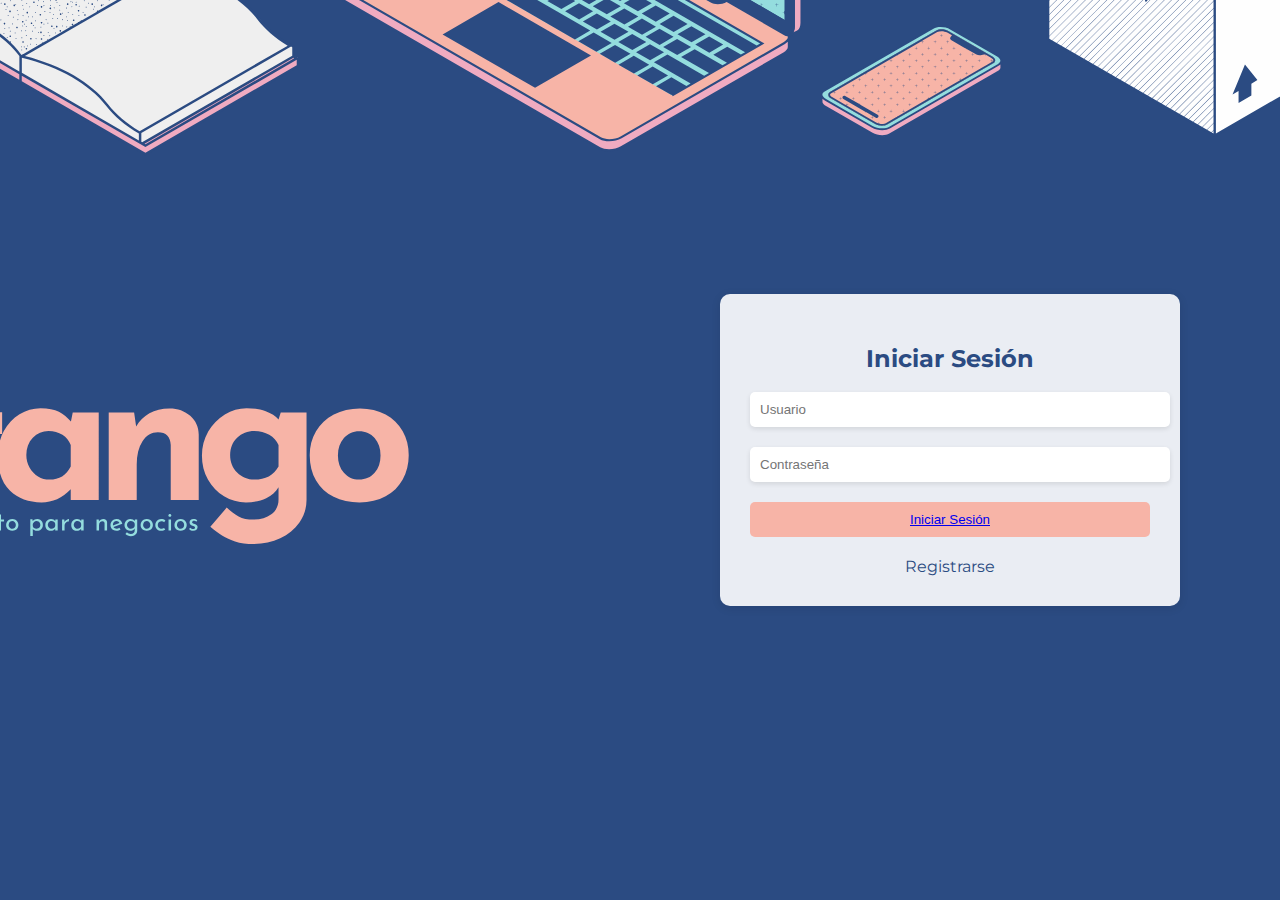
<file: index.html>
<!DOCTYPE html>
<html lang="es">
<head>
    <meta charset="UTF-8">
    <meta name="viewport" content="width=device-width, initial-scale=1.0">
    <title>Iniciar Sesión</title>
    <link href="https://fonts.googleapis.com/css2?family=Montserrat:wght@400;700&display=swap" rel="stylesheet">
    <link rel="stylesheet" href="styles.css">
</head>
<body>
    <div class="login-container">
        <div class="login-form">
            <h2>Iniciar Sesión</h2>
            <form>
                <div class="input-container">
                    <input type="text" placeholder="Usuario" required>
                </div>
                <div class="input-container">
                    <input type="password" placeholder="Contraseña" required>
                </div>
                <button type="submit"><a href="lobby/lobby.html">Iniciar Sesión</a></button>
            </form>
            <div class="options">
                <a href="#">Registrarse</a>
            </div>
        </div>
    </div>
    <script>
        // Función para manejar el envío del formulario
        function handleSubmit() {
            // Puedes realizar validaciones o lógica de autenticación aquí

            // Redirigir a la página de lobby después de iniciar sesión correctamente
            window.location.href = 'lobby.html';

            // Devuelve false para evitar que el formulario se envíe de forma predeterminada
            return false;
        }

        // Agregar evento de escucha para la tecla "Enter" en los campos de entrada
        document.getElementById('loginForm').addEventListener('keydown', function(event) {
            // Verificar si la tecla presionada es "Enter" (código de tecla 13)
            if (event.key === 'Enter') {
                // Enviar el formulario
                handleSubmit();
            }
        });
    </script>
</body>
</html>
</file>
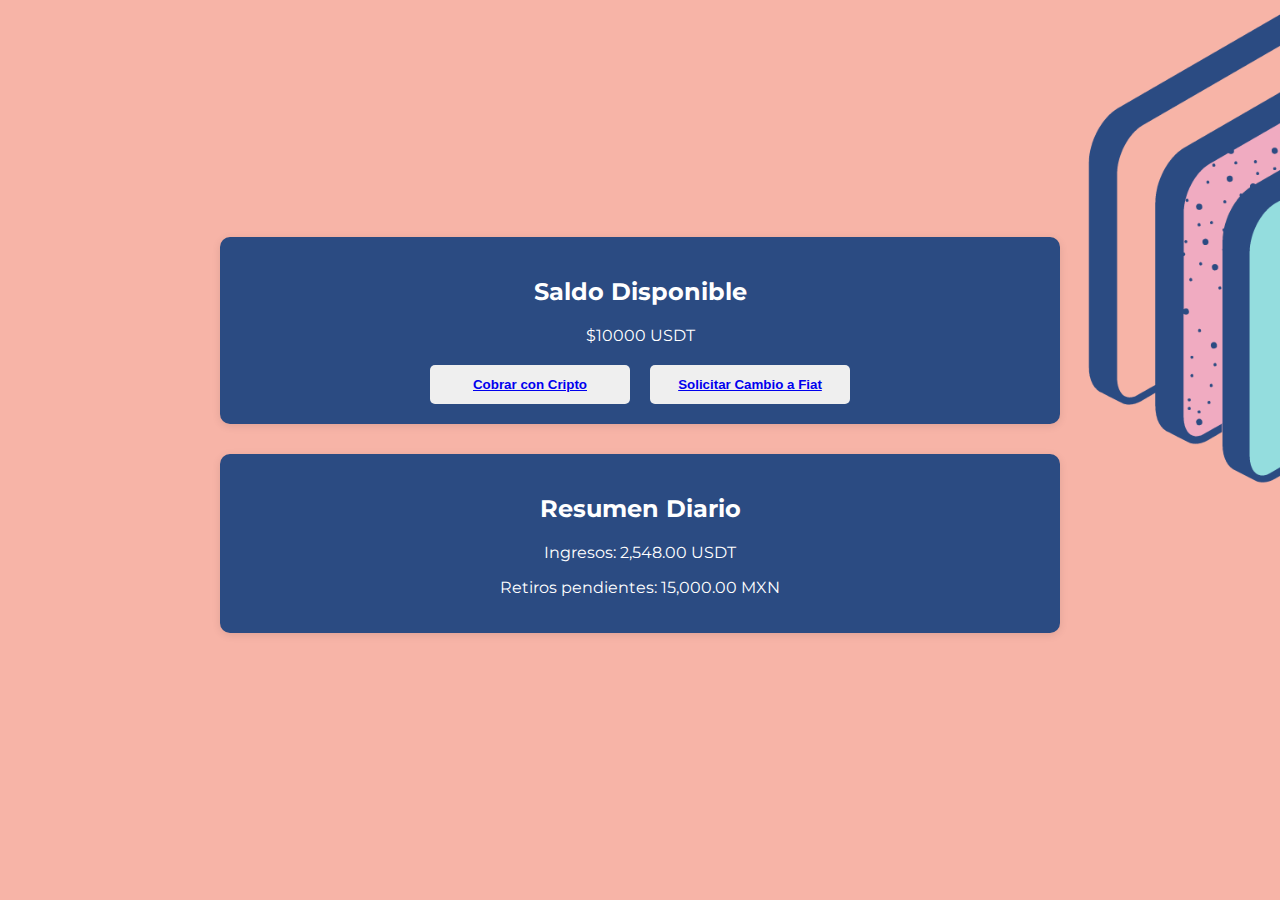
<file: lobby/lobby.html>
<!DOCTYPE html>
<html lang="es">
<head>
    <meta charset="UTF-8">
    <meta name="viewport" content="width=device-width, initial-scale=1.0">
    <title>Lobby - Saldo disponible</title>
    <link href="https://fonts.googleapis.com/css2?family=Montserrat:wght@400;700&display=swap" rel="stylesheet">
    <link rel="stylesheet" href="lstyles.css">
</head>
<body>
    <div class="lobby-container">
        <div class="saldo">
            <h2>Saldo Disponible</h2>
            <div id="saldoDisplay" class="saldo-amount">$10,000 USDT</div>
            <div class="acciones">
                <button><a href="cobrar/cobrar.html">Cobrar con Cripto</a></button>
                <button><a href="fiat/fiat.html">Solicitar Cambio a Fiat</a></button>
            </div>
        </div>
    
        <div class="resumen">
            <h2>Resumen Diario</h2>
            <div class="summary-content">
                <p>Ingresos: <span id="ingresosPlaceholder">2,548.00 USDT</span></p>
                <p>Retiros pendientes: <span id="retirosPlaceholder">15,000.00 MXN</span></p>
                
            </div>
        </div>
    </div>
    
    <script src="fiat/shared.js"></script>
    <script>
        // Ejemplo de actualización dinámica del saldo
        document.getElementById('saldoDisplay').textContent = '$' + saldoDisponible + " USDT";
    </script>
</file>
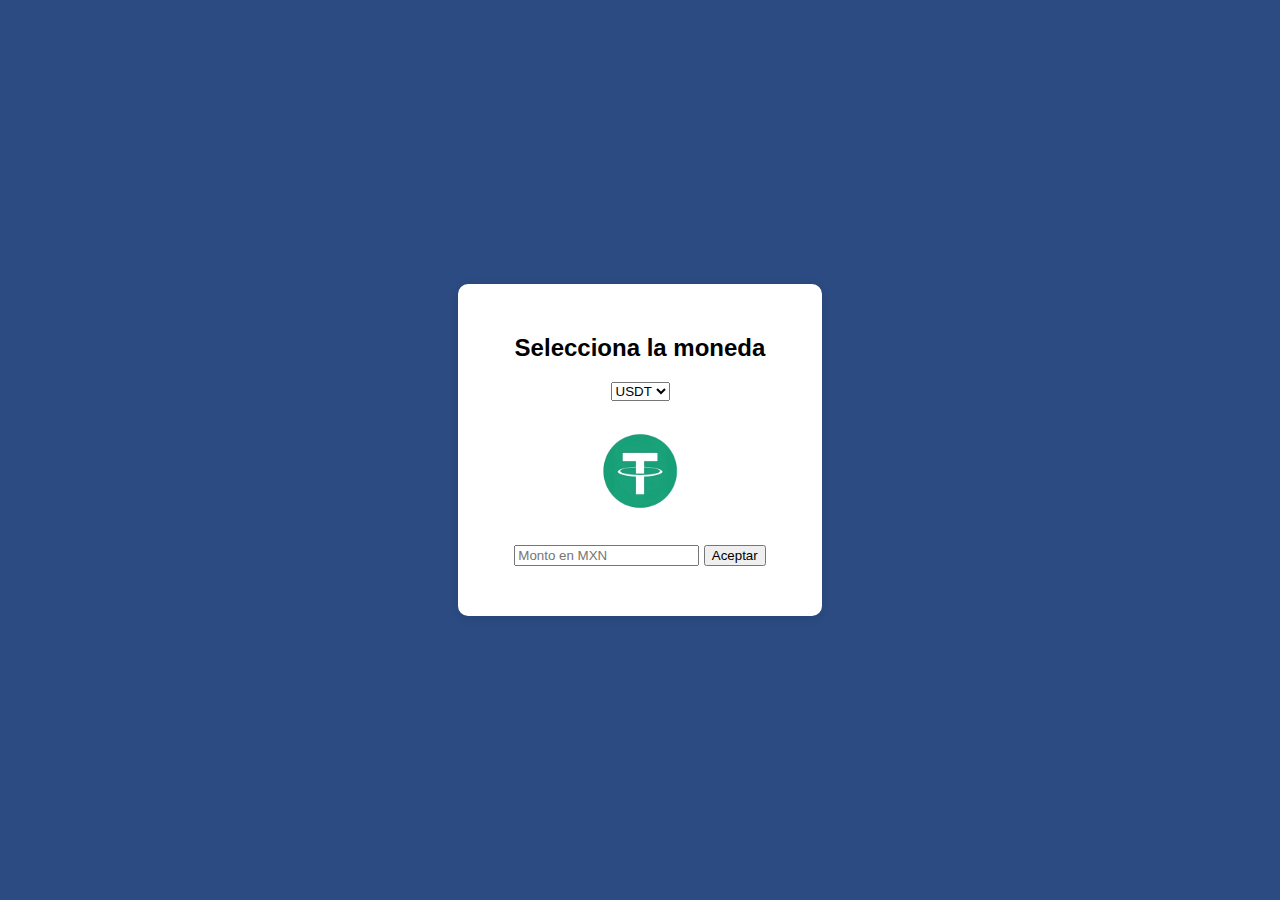
<file: lobby/cobrar/cobrar.html>
<!DOCTYPE html>
<html lang="es">
<head>
    <meta charset="UTF-8">
    <meta name="viewport" content="width=device-width, initial-scale=1.0">
    <title>Cobrar con Cripto</title>
    <link rel="stylesheet" href="cobrar.css">
</head>
<body>
    <div class="cobrar-container">
        <div class="cobrar-content">
            <h2>Selecciona la moneda</h2>
            <select id="monedaSelect">
                <option value="usdt">USDT</option>
                <option value="btc">BTC</option>
                <option value="eth">ETH</option>
            </select>
            <div class="imagen-container">
                <img id="monedaImagen" src="" alt="Moneda" />
            </div>
            <input type="number" id="montoMXN" placeholder="Monto en MXN" min="0" step="0.01" required>
            <button id="aceptarButton">Aceptar</button>
            <div id="codigoQrContainer" class="codigo-qr-container"></div>
            <p id="conversionResultado"></p>
        </div>
    </div>

    <script src="cobrar.js"></script>
</body>
</html>
</file>
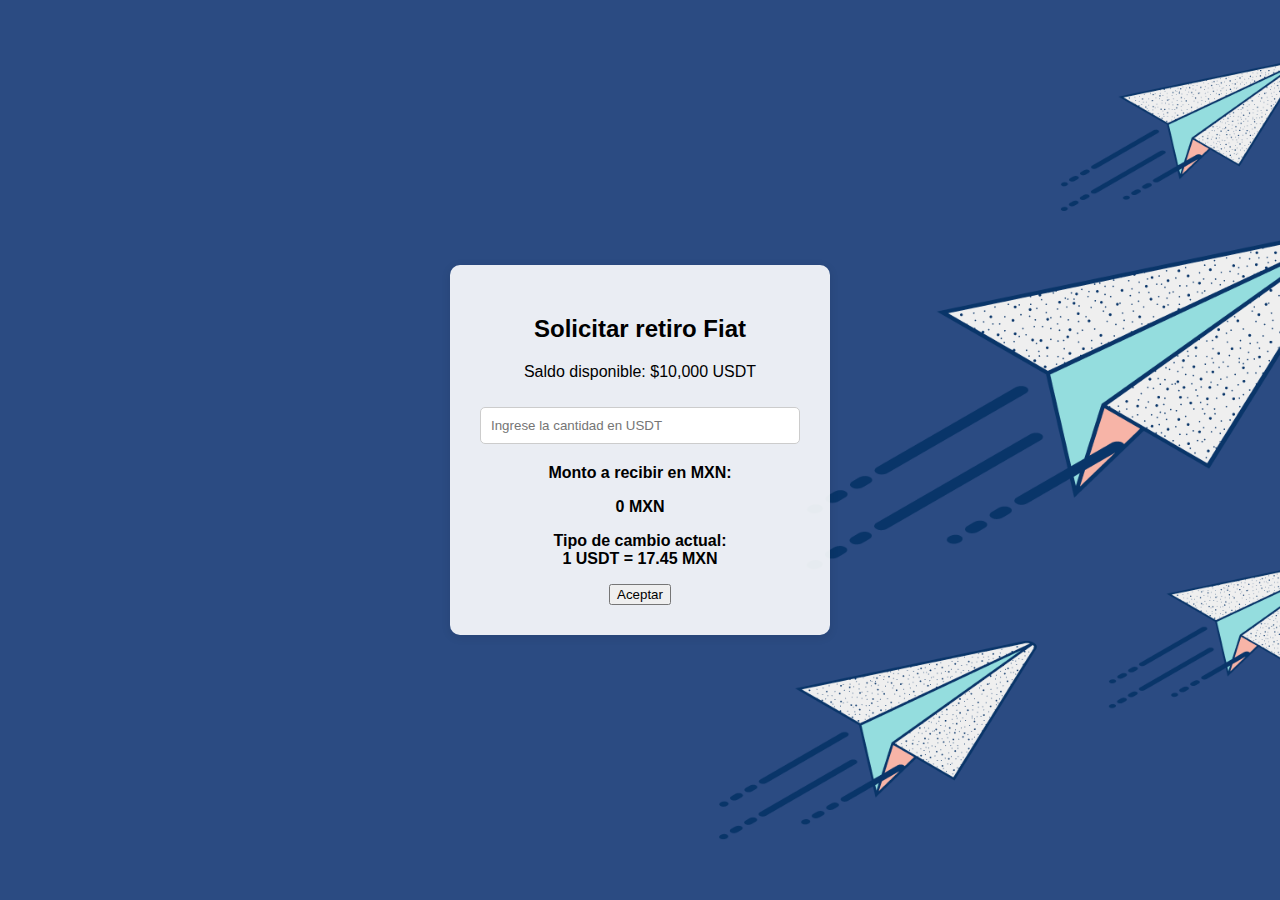
<file: lobby/fiat/fiat.html>
<!DOCTYPE html>
<html lang="es">
<head>
    <meta charset="UTF-8">
    <meta name="viewport" content="width=device-width, initial-scale=1.0">
    <title>Solicitar Cambio a Fiat</title>
    <link rel="stylesheet" href="fstyles.css">
</head>
<body>
    <div class="conversor-container">
        <div class="conversor-content">
            <h2>Solicitar retiro Fiat</h2>
            <p>Saldo disponible: <span id="saldoDisponibleSpan">$10,000 USDT</span></p>
            <input type="number" id="cantidadUSDT" placeholder="Ingrese la cantidad en USDT" min="0" step="0.01" required>
        </div>
        <div class="resultado">
            <p>Monto a recibir en MXN:</p>
            <p id="montoARecibir">0 MXN</p>
            <p>Tipo de cambio actual: <br><span id="tipoCambio">1 USDT = 17.45 MXN</span></p>
        </div>
        <button id="aceptarButton">Aceptar</button>
        <p class="mensaje-exito" style="display: none;">¡Retiro realizado con éxito!</p>
    </div>

    <script src="shared.js"></script>
    <script src="fiat.js"></script>
</body>
</html>
</file>
<file: styles.css>
body {
    font-family: 'Montserrat', sans-serif;
    background-image: url(TANGO.svg); 
    background-size: cover;
    background-position: center;
    height: 100vh;
    margin: 0;
    display: flex;
    justify-content: flex-end;
    align-items: center;
    padding-right: 100px; 
}

.login-container {
    width: 100%;
    max-width: 400px;
    background-color: rgba(255, 255, 255, 0.9); 
    padding: 30px;
    border-radius: 10px;
    box-shadow: 0 2px 10px rgba(0, 0, 0, 0.1); 
}

@media only screen and (max-width: 768px) {
    body {
        justify-content: center;
        align-items: center;
        padding: 0;
    }

    .login-container {
        width: 70%; 
        margin: 50px auto; 
    }
}

.login-form {
    text-align: center;
}

.login-form h2 {
    color: #2B4B82;
}

.input-container {
    margin-bottom: 20px;
}

.input-container input {
    width: 100%;
    padding: 10px;
    border-radius: 5px;
    border: none;
    box-shadow: 0 2px 5px rgba(0, 0, 0, 0.1); 
}

button {
    width: 100%;
    padding: 10px;
    background-color: #F7B4A7;
    color: #2B4B82;
    border: none;
    border-radius: 5px;
    cursor: pointer;
    transition: background-color 0.3s ease;
}

button:hover {
    background-color: #FF6B6B; 
}

.options {
    margin-top: 20px;
}

.options a {
    color: #2B4B82;
    text-decoration: none;
}

.options a:hover {
    text-decoration: underline;
    color: #FF6B6B; 
}
</file>
<file: lobby/lstyles.css>
/* Estilos para el lobby */
body {
    font-family: 'Montserrat', sans-serif;
    background-image: url(Lobby.png);
    background-color: #f5f5f5;
    background-size: cover;
    display: flex;
    justify-content: center;
    align-items: center;
    height: 100vh;
    margin: 0;
}

.lobby-container {
    display: flex;
    flex-direction: column;
    align-items: center;
    width: 80%;
    max-width: 800px;
    padding: 30px;
    border-radius: 10px;
}

.saldo, .resumen {
    width: 100%;
    margin-bottom: 30px;
    padding: 20px;
    border-radius: 10px;
    box-shadow: 0 2px 8px rgba(0, 0, 0, 0.1);
    background-color: #2B4B82;
    color: #ffffff;
    text-align: center;
}

.resumen {
    width: 100%;
    padding: 20px;
    background-color: #2B4B82;
    color: #ffffff;
    text-align: center;
    position: relative;
}

.saldo h2, .resumen h2 {
    margin-bottom: 20px;
}

.acciones {
    display: flex;
    justify-content: center;
    margin-top: 20px;
}

.acciones button {
    width: 200px;
    margin: 0 10px;
    padding: 12px;
    border: none;
    border-radius: 5px;
    cursor: pointer;
    transition: background-color 0.3s ease;
    font-weight: bold;
    color: #ffffff;
}

.acciones button:hover {
    background-color: #F7B4A7;
}
</file>
<file: lobby/cobrar/cobrar.css>
body {
    font-family: 'Montserrat', sans-serif;
    background-color: #2B4B82;
    display: flex;
    justify-content: center;
    align-items: center;
    height: 100vh;
    margin: 0;
}

.cobrar-container {
    display: flex;
    justify-content: center;
    align-items: center;
    height: 100%;
}

.cobrar-content {
    width: 320px;
    max-width: 80%;
    background-color: #ffffff;
    padding: 30px;
    border-radius: 10px;
    box-shadow: 0 2px 10px rgba(0, 0, 0, 0.1);
    text-align: center;
}

h2 {
    margin-bottom: 20px;
}

.imagen-container {
    margin: 20px 0;
}

#monedaImagen {
    max-width: 100px; 
    height: auto;
}

.codigo-qr-container {
    margin-top: 20px;
    max-width: 100px;
    height: auto;
    margin-left: auto;
    margin-right: auto; 
    display: block; 
}
</file>
<file: lobby/fiat/fstyles.css>
body {
    font-family: 'Montserrat', sans-serif;
    background-image: url(TANGO_VIDEO.png);
    background-color: #2B4B82; /* Ruta de tu imagen de fondo */
    background-size: cover;
    background-position: center;
    display: flex;
    justify-content: center;
    align-items: center;
    height: 100vh;
    margin: 0;
}

.conversor-container {
    width: 320px; /* Ancho del conversor similar al de inicio de sesión */
    max-width: 80%; /* Ancho máximo para adaptarse en pantallas grandes */
    background-color: rgba(255, 255, 255, 0.9); /* Fondo blanco semi-transparente */
    padding: 30px;
    border-radius: 10px;
    box-shadow: 0 2px 10px rgba(0, 0, 0, 0.1); /* Sombra suave */
    text-align: center;
}

.conversor-content {
    margin-bottom: 20px;
}

.conversor-content input {
    width: 100%;
    padding: 10px;
    margin-top: 10px;
    border-radius: 5px;
    border: 1px solid #ccc;
    box-sizing: border-box;
}

.conversor-content button {
    width: 100%;
    padding: 12px;
    margin-top: 20px;
    background-color: #F7B4A7;
    color: #2B4B82;
    border: none;
    border-radius: 5px;
    cursor: pointer;
    transition: background-color 0.3s ease;
}

.conversor-content button:hover {
    background-color: #FF6B6B;
}

.resultado {
    font-weight: bold;
    margin-top: 20px;
}

.mensaje-exito {
    color: #2B4B82; /* Color hexadecimal para mensaje de éxito */
    font-size: 24px;
}
</file>
